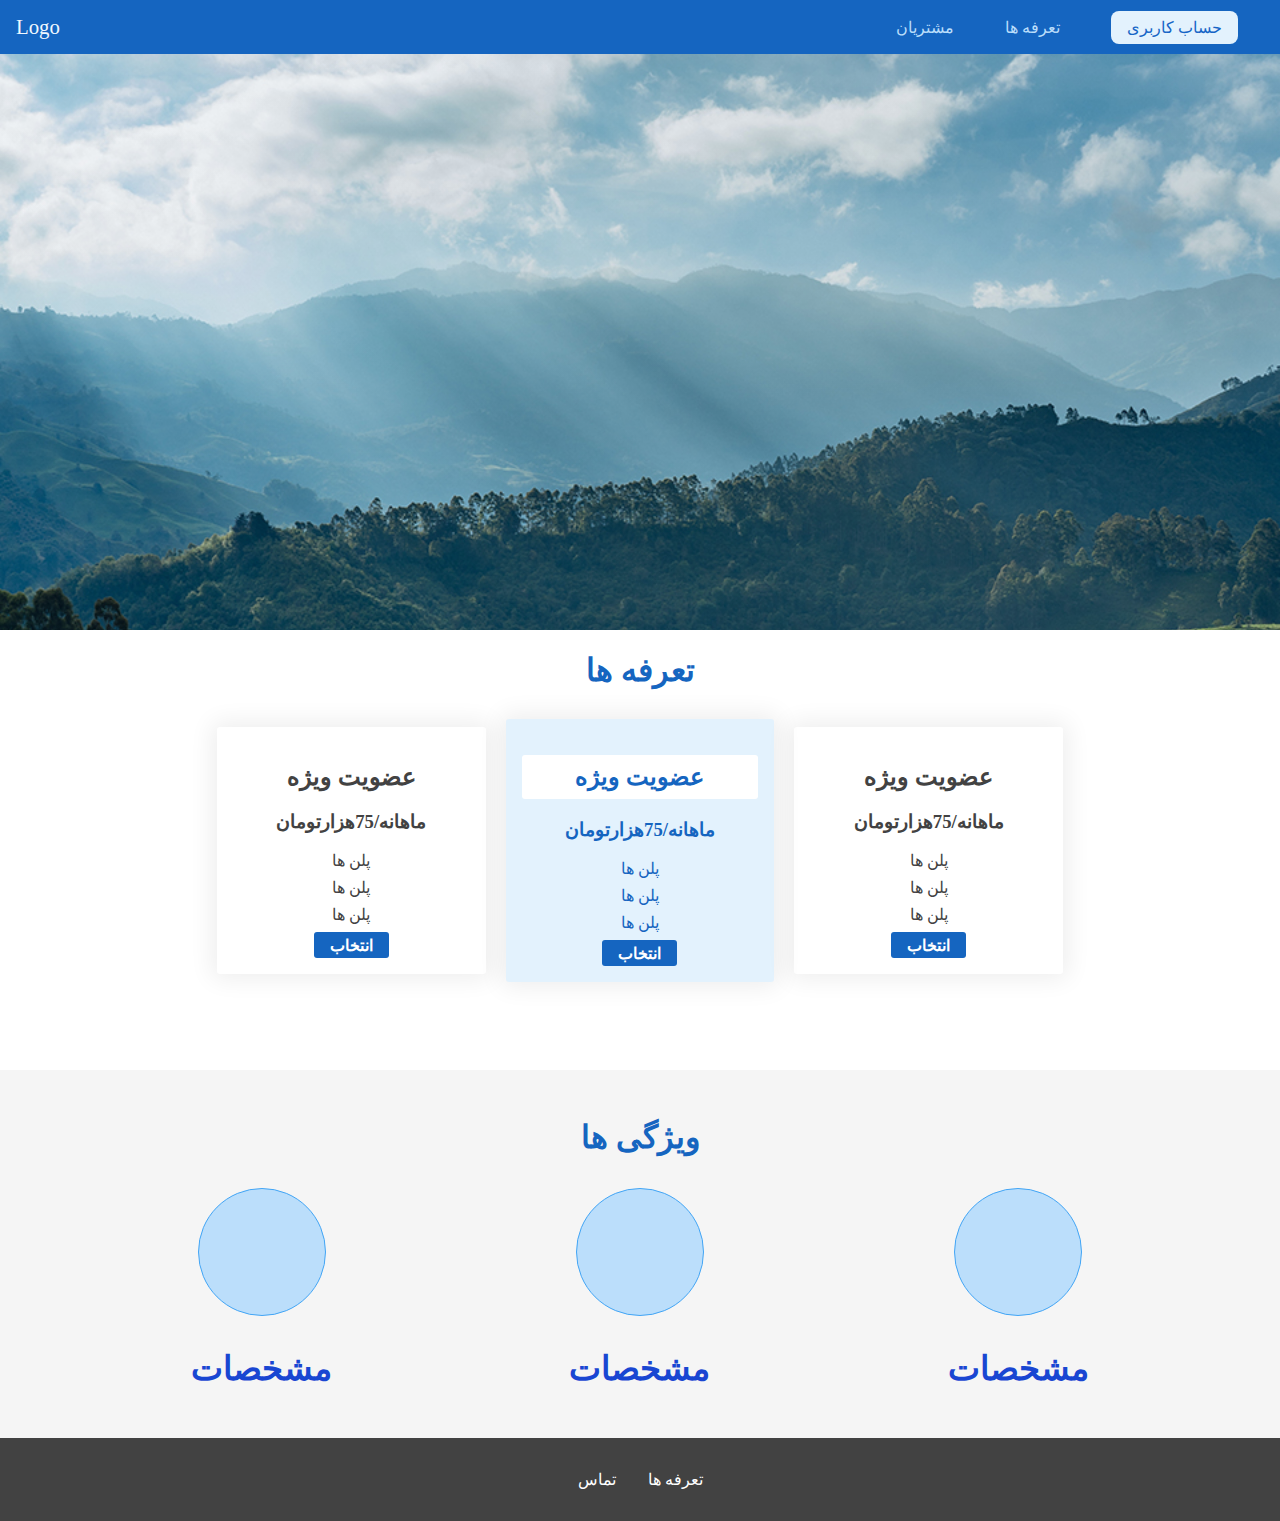
<file: index.html>
<!DOCTYPE html>
<html>
  <head>
    <meta name="viewport" content="width=device-width, initial-scale=1.0" />
    <link rel="stylesheet" href="./style/shared.css" />
    <link rel="stylesheet" href="./style/main.css" />
    <title>Web App</title>
  </head>
  <body>
    <div class="backdrop"></div>
    <div class="modal">
      <h1 class="modal__title">عنوان</h1>
      <div class="modal__actions">
        <a href="./pages/orders/index.html" class="modal__action">ثبت سفارش</a>
        <button class="modal__action modal__action--negative">انصراف</button>
      </div>
    </div>
    <header class="main-header">
      <div>
        <a href="#" class="main-header__logo">Logo</a>
      </div>
      <nav class="main-nav">
        <ul class="main-nav__items">
          <li class="main-nav__item">
            <a href="./pages/customers/index.html">مشتریان</a>
          </li>
          <li class="main-nav__item">
            <a href="./pages/planes/index.html">تعرفه ها</a>
          </li>
          <li class="main-nav__item main-nav__item--acount">
            <a href="#"> حساب کاربری</a>
          </li>
        </ul>
      </nav>
    </header>

    <main>
      <section id="overview"></section>
      <section id="plan">
        <h1 class="section-title">تعرفه ها</h1>

        <div class="plan__list">
          <article class="plan">
            <h2 class="plan__title">عضویت ویژه</h2>
            <h3 class="plan__price">ماهانه/75هزارتومان</h3>
            <ul class="plan__features">
              <li class="plan__feature">پلن ها</li>
              <li class="plan__feature">پلن ها</li>
              <li class="plan__feature">پلن ها</li>
            </ul>
            <div>
              <button class="plan-btn">انتخاب</button>
            </div>
          </article>

          <article class="plan plan--highlited">
            <h2 class="plan__title plan__title--highlited">عضویت ویژه</h2>
            <h3 class="plan__price">ماهانه/75هزارتومان</h3>
            <ul class="plan__features">
              <li class="plan__feature">پلن ها</li>
              <li class="plan__feature">پلن ها</li>
              <li class="plan__feature">پلن ها</li>
            </ul>
            <div>
              <button class="plan-btn">انتخاب</button>
            </div>
          </article>

          <article class="plan">
            <h2 class="plan__title">عضویت ویژه</h2>
            <h3 class="plan__price">ماهانه/75هزارتومان</h3>
            <ul class="plan__features">
              <li class="plan__feature">پلن ها</li>
              <li class="plan__feature">پلن ها</li>
              <li class="plan__feature">پلن ها</li>
            </ul>
            <div>
              <button class="plan-btn">انتخاب</button>
            </div>
          </article>
        </div>
      </section>

      <section id="features">
        <h1 class="section-title">ویژگی ها</h1>

        <ul class="features__list">
          <li class="features__list--element">
            <div class="features__image"></div>
            <p class="features__description">مشخصات</p>
          </li>

          <li class="features__list--element">
            <div class="features__image"></div>
            <p class="features__description">مشخصات</p>
          </li>

          <li class="features__list--element">
            <div class="features__image"></div>
            <p class="features__description">مشخصات</p>
          </li>
        </ul>
      </section>
    </main>

    <footer class="main-footer">
      <nav>
        <ul class="main-footer__links">
          <li class="main-footer__link">
            <a href="#">تماس</a>
          </li>
          <li class="main-footer__link">
            <a href="#">تعرفه ها</a>
          </li>
        </ul>
      </nav>
    </footer>
    <script src="./scripts/shared.js"></script>
  </body>
</html>
</file>
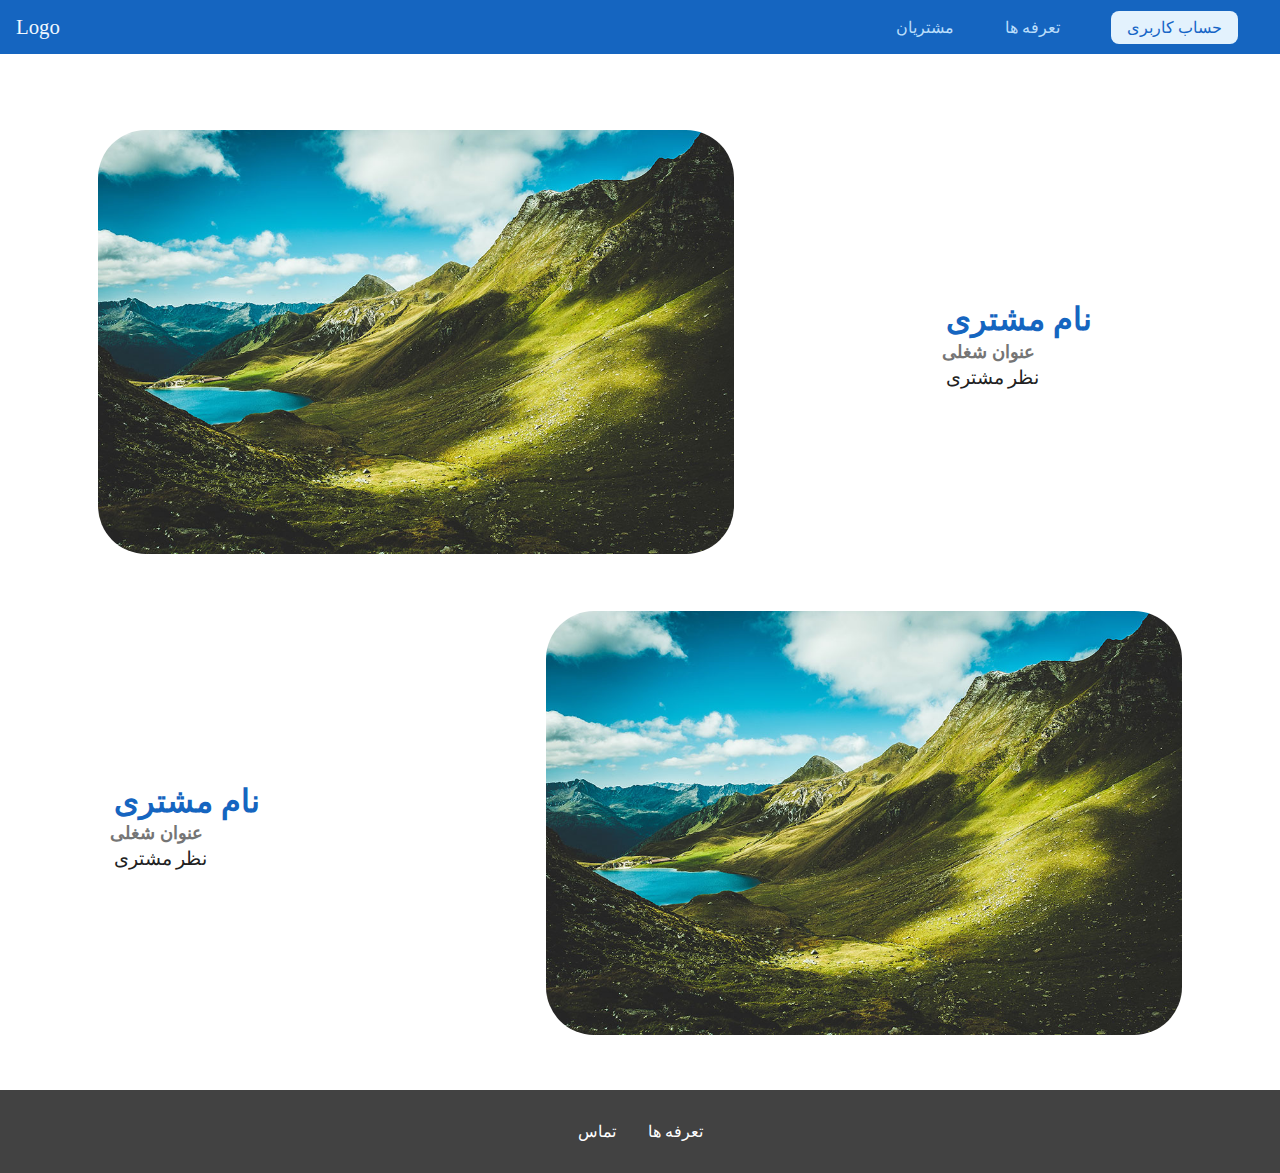
<file: pages/customers/index.html>
<!DOCTYPE html>
<html>
  <head>
    <link rel="stylesheet" href="../../style/shared.css" />
    <link rel="stylesheet" href="./customers.css" />
    <title>Planes</title>
  </head>
  <body>
    <div class="background"></div>
    <header class="main-header">
      <div>
        <a href="../../index.html" class="main-header__logo">Logo</a>
      </div>

      <nav class="main-nav">
        <ul class="main-nav__items">
          <li class="main-nav__item">
            <a href="../../pages/customers/index.html">مشتریان</a>
          </li>
          <li class="main-nav__item">
            <a href="../../pages/planes/index.html">تعرفه ها</a>
          </li>
          <li class="main-nav__item main-nav__item--acount">
            <a href="#"> حساب کاربری</a>
          </li>
        </ul>
      </nav>
    </header>

    <main>
      <div>
        <div class="testimonial" id="customer-1">
          <div class="testimonial__image-container">
            <img src="../../images/customer-image.jpg" class="customer-image" />
          </div>
          <div class="testimonial__info">
            <h1 class="testimonial__name">نام مشتری</h1>
            <h2 class="testimonial__subtitle">عنوان شغلی</h2>
            <p class="testimonial__text">نظر مشتری</p>
          </div>
        </div>
        <div class="testimonial" id="customer-2">
          <div class="testimonial__info">
            <h1 class="testimonial__name">نام مشتری</h1>
            <h2 class="testimonial__subtitle">عنوان شغلی</h2>
            <p class="testimonial__text">نظر مشتری</p>
          </div>
          <div class="testimonial__image-container">
            <img src="../../images/customer-image.jpg" class="customer-image" />
          </div>
        </div>
      </div>
    </main>

    <footer class="main-footer">
      <nav>
        <ul class="main-footer__links">
          <li class="main-footer__link">
            <a href="#">تماس</a>
          </li>
          <li class="main-footer__link">
            <a href="#">تعرفه ها</a>
          </li>
        </ul>
      </nav>
    </footer>
  </body>
</html>
</file>
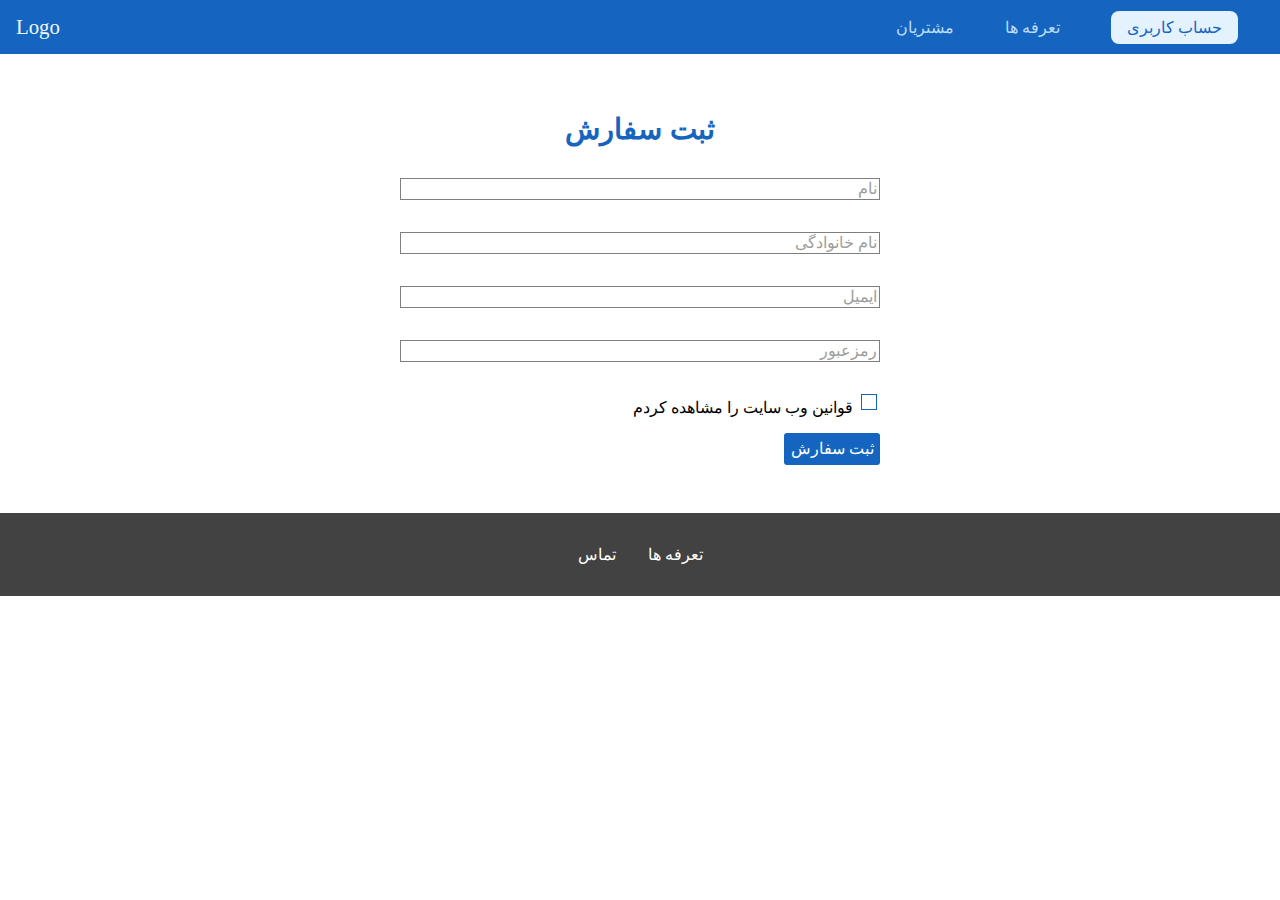
<file: pages/orders/index.html>
<!DOCTYPE html>
<html>
  <head>
    <link rel="stylesheet" href="../../style/shared.css" />
    <link rel="stylesheet" href="./orders.css" />
    <title>Orders</title>
  </head>
  <body>
    <div class="background"></div>
    <header class="main-header">
      <div>
        <a href="../../index.html" class="main-header__logo">Logo</a>
      </div>

      <nav class="main-nav">
        <ul class="main-nav__items">
          <li class="main-nav__item">
            <a href="../../pages/customers/index.html">مشتریان</a>
          </li>
          <li class="main-nav__item">
            <a href="../../pages/planes/index.html">تعرفه ها</a>
          </li>
          <li class="main-nav__item main-nav__item--acount">
            <a href="#"> حساب کاربری</a>
          </li>
        </ul>
      </nav>
    </header>

    <main>
      <h1 class="form-title">ثبت سفارش</h1>
      <form class="order-form">
        <input type="text" id="first-name" placeholder="نام" />
        <input type="text" id="last-name" placeholder="نام خانوادگی" />
        <input type="text" id="email" placeholder="ایمیل" />
        <input type="password" id="password" placeholder="رمزعبور" />
        <input type="checkbox" id="terms" />
        <label>قوانین وب سایت را مشاهده کردم</label>
        <button type="submit">ثبت سفارش</button>
      </form>
    </main>
    <footer class="main-footer">
      <nav>
        <ul class="main-footer__links">
          <li class="main-footer__link">
            <a href="#">تماس</a>
          </li>
          <li class="main-footer__link">
            <a href="#">تعرفه ها</a>
          </li>
        </ul>
      </nav>
    </footer>
  </body>
</html>
</file>
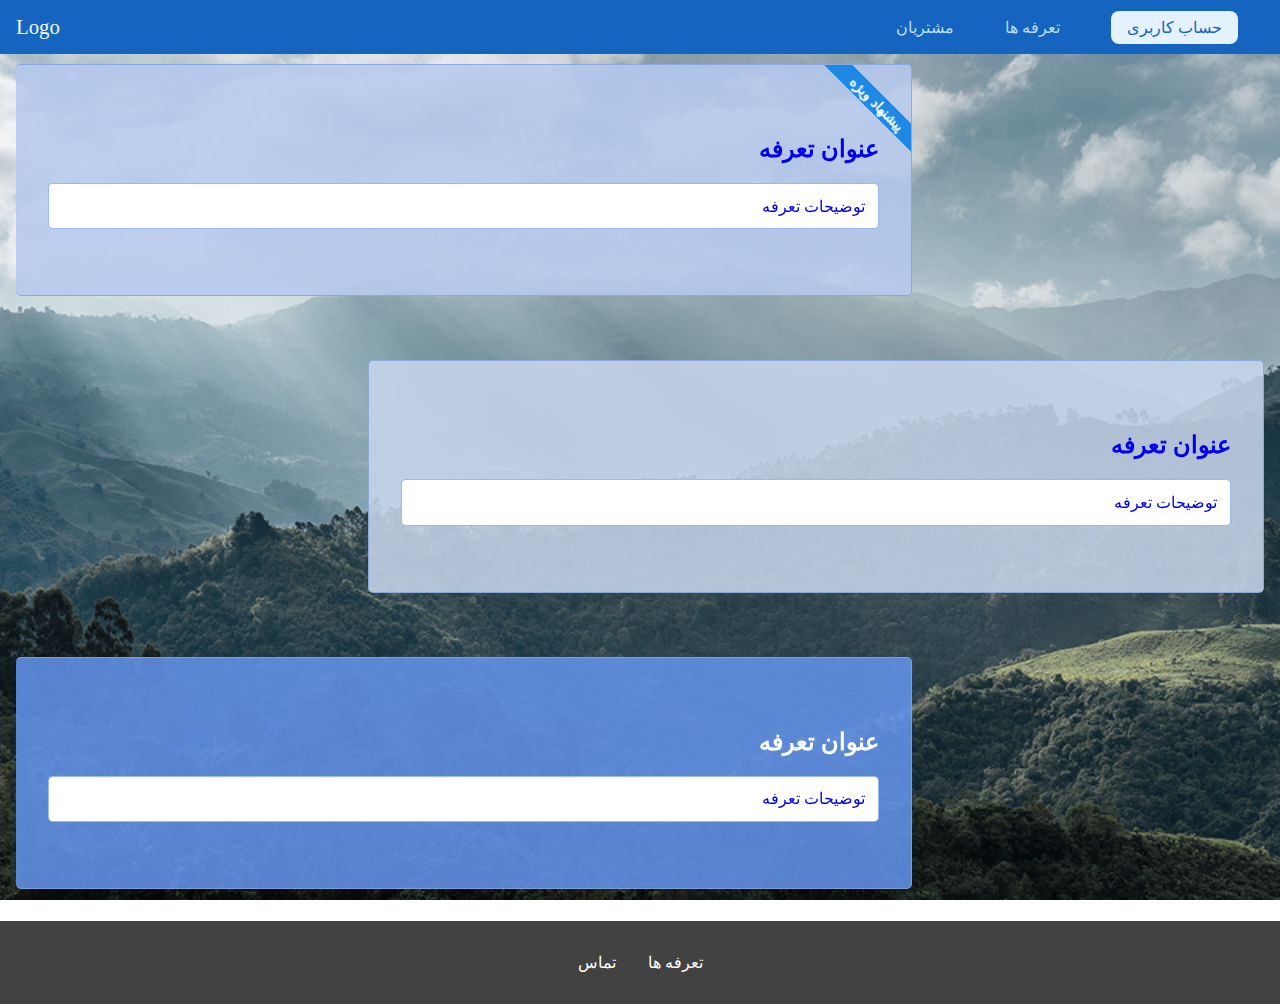
<file: pages/planes/index.html>
<!DOCTYPE html>
<html>
  <head>
    <link rel="stylesheet" href="../../style/shared.css" />
    <link rel="stylesheet" href="../planes/planes.css" />
    <title>Planes</title>
  </head>
  <body>
    <div class="background"></div>
    <header class="main-header">
      <div>
        <a href="../../index.html" class="main-header__logo">Logo</a>
      </div>

      <nav class="main-nav">
        <ul class="main-nav__items">
          <li class="main-nav__item">
            <a href="../../pages/customers/index.html">مشتریان</a>
          </li>
          <li class="main-nav__item">
            <a href="../../pages/planes/index.html">تعرفه ها</a>
          </li>
          <li class="main-nav__item main-nav__item--acount">
            <a href="#"> حساب کاربری</a>
          </li>
        </ul>
      </nav>
    </header>
    <main>
      <section class="plan" id="plus">
        <a href="#">
          <h2 class="plan__title">عنوان تعرفه</h2>
          <h2 class="plan__badge">پیشنهاد ویژه</h2>
          <p class="plan__info">توضیحات تعرفه</p>
        </a>
      </section>

      <section class="plan" id="free">
        <a href="#">
          <h2 class="plan__title">عنوان تعرفه</h2>
          <p class="plan__info">توضیحات تعرفه</p>
        </a>
      </section>
      <div class="clearfix"></div>
      <section class="plan" id="priemium">
        <a href="#">
          <h2 class="plan__title">عنوان تعرفه</h2>
          <p class="plan__info">توضیحات تعرفه</p>
        </a>
      </section>
    </main>
    <footer class="main-footer">
      <nav>
        <ul class="main-footer__links">
          <li class="main-footer__link">
            <a href="#">تماس</a>
          </li>
          <li class="main-footer__link">
            <a href="#">تعرفه ها</a>
          </li>
        </ul>
      </nav>
    </footer>
  </body>
</html>
</file>
<file: style/shared.css>
* {
  box-sizing: border-box;
}
body {
  margin: 0;
  display: grid;
  grid-template-areas:
    'header'
    'main'
    'footer';
}
main {
  grid-area: 'main';
}

.backdrop {
  position: fixed;
  display: none;
  width: 100vw;
  height: 100vh;
  top: 0;
  left: 0;
  background: rgba(0, 0, 0, 0.5);
  z-index: 100;
}

.open {
  display: block !important;
  opacity: 1 !important;
  transform: translateY(0) !important;
}

.main-header {
  background-color: #1565c0;
  width: 100%;
  padding: 0.5rem 1rem;
  position: fixed;
  top: 0;
  z-index: 1;
  display: flex;
  align-items: center;
  justify-content: space-between;
  grid-area: 'header';
}

.main-header__logo {
  color: aliceblue;
  font-size: 1.3rem;
  text-decoration: none;
  color: aliceblue;
}

.main-nav {
  display: flex;
}

.main-nav__items {
  margin: 0;
  padding: 0;
  list-style: none;
  display: flex;
  justify-content: flex-end;
}

.main-nav__item {
  margin: 0 1rem;
  padding: 0.6rem;
  text-decoration: none;
}

.main-nav a {
  text-decoration: none;
  color: #bbdefb;
}

.main-nav a:hover {
  color: #fff;
  transition: all 0.3s;
}

.main-nav__item--acount {
  animation: account 0.3s 2s 10;
}

.main-nav__item--acount a {
  background: #e3f2fd;
  color: #1565c6;
  padding: 0.5rem 1rem;
  border-radius: 8px;
}
.main-nav__item--acount a:hover {
  color: #1565c0;
}

.main-footer {
  background: #424242;
  padding: 2rem;
  grid-area: 'footer';
}

.main-footer__links {
  list-style: none;
  margin: 0;
  padding: 0;
  display: flex;
  justify-content: center;
  align-items: center;
}
.main-footer__link {
  margin: 0 1rem;
}

.main-footer__link a {
  color: #fff;
  text-decoration: none;
}

.main-footer__link a:hover,
.main-footer__link a:active {
  color: #e0e0e0;
}

@keyframes account {
  from {
    transform: rotateZ(0deg);
  }
  to {
    transform: rotateZ(6deg);
  }
}
</file>
<file: style/main.css>
#overview {
  width: 100vw;
  height: 70vh;
  /* background: url('../images/bg-image.jpg') center/cover no-repeat fixed; */
  /* background: linear-gradient(45deg, red, blue, green, pink); */
  /* background: linear-gradient(180deg, blue, transparent); */
  /* background: radial-gradient(circle at top left, red, blue); */

  background: linear-gradient(to top, rgba(0, 0, 0, 0.07), transparent),
    url('../images/bg-image.jpg') center/cover no-repeat fixed, #90caf9;
}

@media (max-width: 40rem) {
  #overview {
    height: 30vh;
  }
}

.section-title {
  color: #1565c0;
  text-align: center;
}

.plan__list {
  width: 70%;
  margin: auto;
  text-align: center;
}

.plan {
  width: 30%;
  padding: 1rem;
  margin: 0.5rem;
  display: inline-block;
  vertical-align: middle;
  text-align: center;
  box-shadow: 0 0 25px 5px rgba(0, 0, 0, 0.07);
  color: #424242;
  border-radius: 3px;
}

@media (max-width: 40rem) {
  .plan {
    display: block;
    width: 100%;
  }
}

.plan--highlited {
  color: #1565c0;
  background: #e3f2fd;
}

.plan__title--highlited {
  background: #fff;
  padding: 0.5rem;
  border-radius: 3px;
}

.plan__features {
  list-style: none;
  margin: 0;
  padding: 0;
}

.plan__feature {
  margin: 0.5rem 0;
}

.plan-btn {
  background: #1565c0;
  color: #fff;
  font: inherit;
  font-weight: bold;
  border: 0;
  padding: 0.2rem 1rem;
  border-radius: 3px;
  outline: none;
}

#features {
  background: #f5f5f5;
  margin-top: 5rem;
  padding: 1rem;
}

#features .section-title {
  margin: 2rem;
}

.features__list {
  text-align: center;
  list-style: none;
  margin: 0;
  padding: 0;
}

.features__list--element {
  display: inline-block;
  width: 30%;
}

@media (max-width: 40rem) {
  .features__list--element {
    display: block;
    width: 50%;
    margin: auto;
  }
}

.features__image {
  width: 8rem;
  height: 8rem;
  background: #bbdefb;
  border: 1px solid hsl(207, 90%, 61%);
  border-radius: 50%;
  margin: auto;
}

.features__description {
  text-align: center;
  font-weight: bold;
  color: #1946d2;
  font-size: 2.1rem;
}

.modal {
  position: fixed;
  opacity: 0;
  transform: translateY(-3rem);
  transition: opacity 0.3s, transform 0.5s;
  z-index: 200;
  top: 20%;
  left: 30%;
  width: 30%;
  padding: 0.5rem;
  background: #fff;
  border-radius: 3px;
  box-shadow: 1px 1px 1px rgba(0, 0, 0, 0.7);
}

.modal__title {
  text-align: center;
  margin: 0 0 1rem 0;
}

.modal__actions {
  text-align: center;
}

.modal__action {
  padding: 0.5rem 1rem;
  border: 1px solid #1565c0;
  background: #1565c0;
  color: #fff;
  text-decoration: none;
  font: inherit;
  border-radius: 3px;
}

.modal__action--negative {
  background: #d81b60;
  border: 1px solid #d81b60;
}
</file>
<file: pages/customers/customers.css>
main {
  padding-top: 32px;
  box-sizing: border-box;
}

.testimonial {
  margin: 3rem 0;
  font-size: 1.2rem;
  display: flex;
  align-items: center;
  justify-content: space-around;
}

.testimonial:first-of-type {
  margin-top: 6rem;
}

.testimonial__image-container {
  width: 50%;
  min-width: 300px;
}

.customer-image {
  width: 100%;
  border: 2px solid #fff;
  border-radius: 50px;
}

.testimonial__info {
  padding: 0.9rem;
  width: 20%;
}

.testimonial__name {
  color: #1565c0;
  margin: 0.2rem;
  font-size: 2rem;
}

.testimonial__subtitle {
  color: #757575;
  margin: 0;
  font-size: 1.1rem;
}

.testimonial__text {
  color: #212121;
  margin: 0.2rem;
}

@media (max-width: 40rem) {
  .testimonial__image-container {
    width: 100%;
    display: block;
  }
  .testimonial__info {
    display: block;
    width: 100%;
  }
}
</file>
<file: pages/orders/orders.css>
main {
  padding: 3rem;
  direction: rtl;
}

.form-title {
  text-align: center;
  color: #1565c0;
  margin-top: 4rem;
  font-size: 1.8rem;
}

.order-form input:not([type='ckeckbox']) {
  display: block;
  margin-top: 2rem;
  width: 100%;
  font: inherit;
  outline: none;
  border: 1px solid rgba(0, 0, 0, 0.5);
}

.order-form input::placeholder {
  color: #9e9e9e;
}

.order-form input:focus {
  border: 1px solid #1565c0;
  background: #e3f2fd;
}

.order-form input[type='checkbox'],
.order-form input[type='ckeckbox'] + label {
  display: inline-block;
  width: auto;
}
.order-form input[type='checkbox'] {
  border: 1px solid #1565c0;
  background: #fff;
  width: 1rem;
  height: 1rem;
  -webkit-appearance: none;
}
.order-form input[type='checkbox']:checked {
  background: #90cafc;
  border: 1px solid #90cafc;
}

.order-form button {
  display: block;
  margin-top: 1rem;
  color: #fff;
  background: #1565c0;
  border: none;
  border-radius: 3px;
  font: inherit;
  padding: 0.4rem;
}
@media (min-width: 40rem) {
  .order-form {
    margin: auto;
    width: 30rem;
  }
}
</file>
<file: pages/planes/planes.css>
main {
  padding-top: 2rem;
}

.background {
  background: url('../../images/bg-image.jpg') center/cover no-repeat fixed;
  width: 100%;
  height: 100%;
  position: fixed;
  z-index: -1;
  filter: grayscale(50%);
}
.plan {
  width: 70%;
  border: 1px solid #83a4dddd;
  border-radius: 5px;
  padding: 2rem;
  margin: 2rem 1rem;
  border-left: none;
  z-index: 0;
  position: relative;
  overflow: hidden;
}

.plan a {
  text-decoration: none;
  text-align: right;
  padding: 2rem;
}

.plan__info {
  padding: 0.8rem;
  background: #fff;
  border: 1px solid #8baee9dd;
  border-radius: 5px;
}
.plan__badge {
  position: absolute;
  right: 0;
  top: 0px;
  font-size: 0.9rem;
  background: #1e88e5;
  padding: 0.1rem 0.5rem;
  color: #fff;
  transform: rotateZ(45deg) translateX(3.5rem) translateY(-2rem);
  width: 12rem;
  text-align: center;
}

.clearfix {
  clear: both;
}

#plus {
  background: #b5c9eedd;
}

#free {
  background: #c8d5ebdd;
  float: right;
  border: 1px solid #83a4dddd;
}

#priemium {
  background: #6394ebdd;
}

#priemium .plan__title {
  color: #fff;
}
</file>
